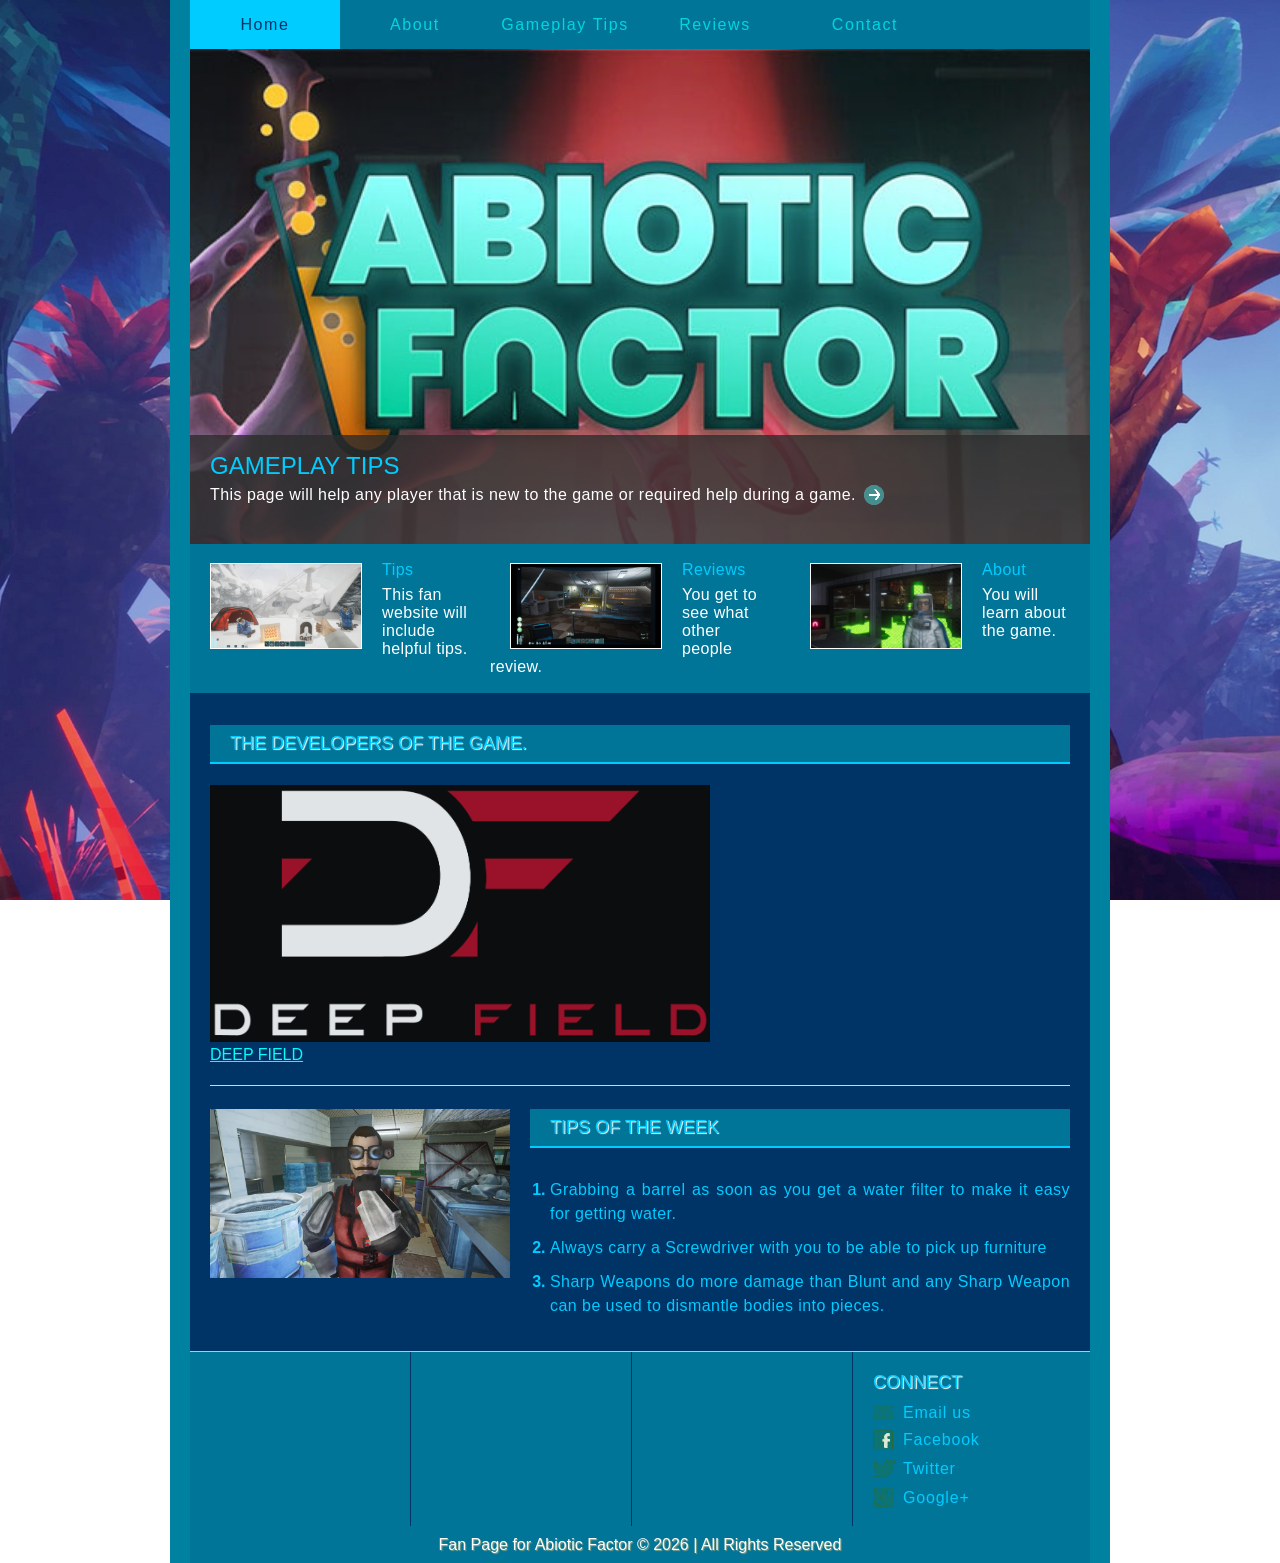
<file: index.html>
<!DOCTYPE html>
<!-- Website template by freewebsitetemplates.com -->
<html>
<head>
	<meta charset="UTF-8">
	<title>AbioticFanWebsite</title>
	<link rel="stylesheet" type="text/css" href="style.css">
</head>
<body>
	<div id="page">
		<div id="header">
			<ul>
				<li class="current">
					<a href="index.html">Home</a>
				</li>
				<li>
					<a href="about.html">About</a>
				</li>
				<li>
					<a href="gameplaytips.html">Gameplay Tips</a>
				</li>
				<li>
					<a href="reviews.html">Reviews</a>
					<ul>
					</ul>
				</li>
				<li>
					<a href="contact.html">Contact</a>
				</li>
			</ul>
		</div>
		<div id="body">
			<div class="header">
				<div>
					<a href="https://www.abioticfactor.com/"><img src="images/Homepage-gamenameimage.jpg" width="900" alt="Image"></a>
					<div>
						<h1><a href="gameplaytips.html">Gameplay Tips</a></h1>
						<p>
							This page will help any player that is new to the game or required help during a game. <a href="gameplaytips.html" class="continue"></a>
						</p>
					</div>
				</div>
				<ul>
					<li>
						<a href="gameplaytips.html" class="figure"><img src="images/home-gametip.jpg" width="150" alt="Image"></a>
						<h3><a href="gameplaytips.html">Tips</a></h3>
						<p>
							This fan website will include helpful tips.
						</p>
					</li>
					<li>
						<a href="reviews.html" class="figure"><img src="images/Homepage-reviews.jpg" width="150" alt="Image"></a>
						<h3><a href="reviews.html">Reviews</a></h3>
						<p>
							You get to see what other people review.
						</p>
					</li>
					<li class="last">
						<a href="about.html" class="figure"><img src="images/Homepage-about.jpg" width="150" alt="Image"></a>
						<h3><a href="about.html">About</a></h3>
						<p>
							You will learn about the game.
						</p>
					</li>
				</ul>
			</div>
			<div class="body">
				<h1>The developers of the game.</h1>
				<ul>
					<li>
						<img src="images/Screenshot 2026-05-19 153750.png" width="500" alt="Image">
						<a class="Hyperlinka" href="https://www.deepfield.games/about-us.html" style="color: aqua">DEEP FIELD</a>
					</li>
				</ul>
			</div>
			<div class="footer">
				<img src="images/Hometipoftheweek.jpg" width="300" alt="Image">
				<div>
					<h1>Tips of the Week</h1>
					<ol>
						<li>
							<p>
								Grabbing a barrel as soon as you get a water filter to make it easy for getting water.
							</p>
						</li>
						<li>
							<p>
								Always carry a Screwdriver with you to be able to pick up furniture 
							</p>
						</li>
						<li>
							<p>
								Sharp Weapons do more damage than Blunt and any Sharp Weapon can be used to dismantle bodies into pieces. 
							</p>
						</li>
					</ol>
				</div>
			</div>
		</div>
		<div id="footer">
			<div>
				<div>
				</div>
				<div>
				</div>
				<div>
				</div>
				<div>
					<h1>Connect</h1>
					<a href="http://www.freewebsitetemplates.com/misc/contact" target="_blank" id="mail">Email us</a>
					<a href="http://freewebsitetemplates.com/go/facebook/" target="_blank" id="facebook">Facebook</a>
					<a href="http://freewebsitetemplates.com/go/twitter/" target="_blank" id="twitter">Twitter</a>
					<a href="http://freewebsitetemplates.com/go/googleplus/" target="_blank" id="googleplus">Google&#43;</a>
				</div>
			</div>
			<p>
				Fan Page for Abiotic Factor &copy; 2026  | All Rights Reserved
			</p>
		</div>
	</div>
</body>
</html>
</file>
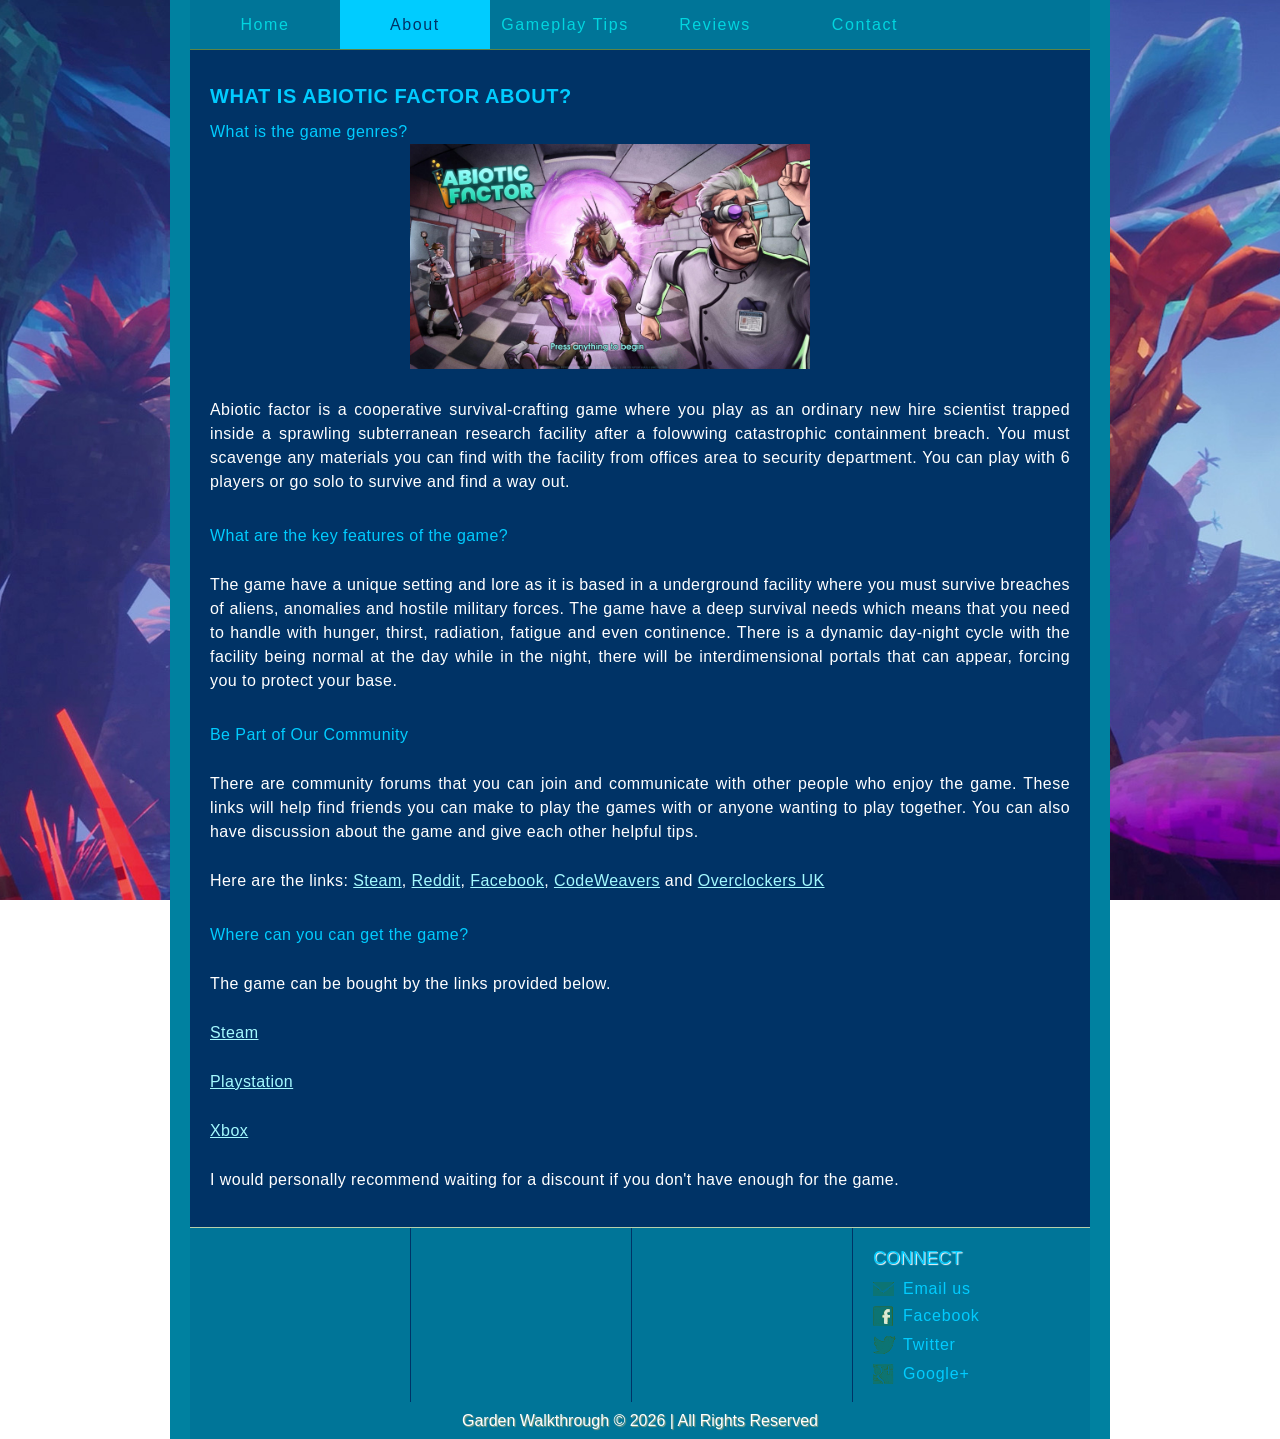
<file: about.html>
<!DOCTYPE html>
<!-- Website template by freewebsitetemplates.com -->
<html>
<head>
	<meta charset="UTF-8">
	<title>About - AbioticFanWebsite</title>
	<link rel="stylesheet" type="text/css" href="style.css">
</head>
<body>
	<div id="page">
		<div id="header">
			<ul>
				<li>
					<a href="index.html">Home</a>
				</li>
				<li class="current">
					<a href="about.html">About</a>
				</li>
				<li>
					<a href="gameplaytips.html">Gameplay Tips</a>
				</li>
				<li>
					<a href="reviews.html">Reviews</a>
					<ul>
					</ul>
				</li>
				<li>
					<a href="contact.html">Contact</a>
				</li>
			</ul>
		</div>
		<div id="body">
			<div id="content">
				<h1>What is Abiotic Factor about?</h1>
				<h3 class="first">What is the game genres?</h3>
				<img src="images/aboutq1.jpeg" style="margin-left: 200px" width="400">
			  <p>
					Abiotic factor is a cooperative survival-crafting game where you play as an ordinary new hire scientist trapped inside a sprawling subterranean research facility after a folowwing catastrophic containment breach. You must scavenge any materials you can find with the facility from offices area to security department. You can play with 6 players or go solo to survive and find a way out.
			  </p>
				<h3>What are the key features of the game?</h3>
				<p>
					The game have a unique setting and lore as it is based in a underground facility where you must survive breaches of aliens, anomalies and hostile military forces. The game have a deep survival needs which means that you need to handle with hunger, thirst, radiation, fatigue and even continence. There is a dynamic day-night cycle with the facility being normal at the day while in the night, there will be interdimensional portals that can appear, forcing you to protect your base.
			  </p>
				<h3>Be Part of Our Community</h3>
				<p>
					There are community forums that you can join and communicate with other people who enjoy the game. These links will help find friends you can make to play the games with or anyone wanting to play together. You can also have discussion about the game and give each other helpful tips.
			  </p>
				<p>
					Here are the links:
					<list><a href="https://steamcommunity.com/app/427410/discussions/0/">Steam</a>, <a href="https://www.reddit.com/r/AbioticFactor/">Reddit</a>, <a href="https://www.facebook.com/groups/1094432239283641/">Facebook</a>, <a href="https://www.codeweavers.com/compatibility/crossover/forum/abiotic-factor?srsltid=AfmBOoqPioQqrbX2NMasqck4x2CpQWhhvZ747whxQKHoMyQ0FirMjp0H">CodeWeavers</a> and <a href="https://forums.overclockers.co.uk/threads/abiotic-factor.18987907/">Overclockers UK</a></list>
				</p>
				<h3>Where can you can get the  game?</h3>
				<p>
					The game can be bought by the links provided below.
				</p>
			  <list>
					<p>
					<a href="https://store.steampowered.com/app/427410/Abiotic_Factor/" style="color: #A4FAFF">Steam</a>
					</p>
					<p>
					<a href="https://store.playstation.com/en-gb/concept/10012483/">Playstation</a>
					</p>
					<p>
					<a href="https://www.xbox.com/en-GB/games/store/abiotic-factor/9p4nv23q6qc2">Xbox</a>
					</p>
				</list>
				<p>
			    I would personally recommend waiting for a discount if you don't have enough for the game.&nbsp; </p>
			</div>
		</div>
		<div id="footer">
			<div>
				<div>
				</div>
				<div>
				</div>
				<div>
				</div>
				<div>
					<h1>Connect</h1>
					<a href="http://www.freewebsitetemplates.com/misc/contact" target="_blank" id="mail">Email us</a>
					<a href="http://freewebsitetemplates.com/go/facebook/" target="_blank" id="facebook">Facebook</a>
					<a href="http://freewebsitetemplates.com/go/twitter/" target="_blank" id="twitter">Twitter</a>
					<a href="http://freewebsitetemplates.com/go/googleplus/" target="_blank" id="googleplus">Google&#43;</a>
				</div>
			</div>
			<p>
				Garden Walkthrough &copy; 2026 | All Rights Reserved
			</p>
		</div>
	</div>
</body>
</html>
</file>
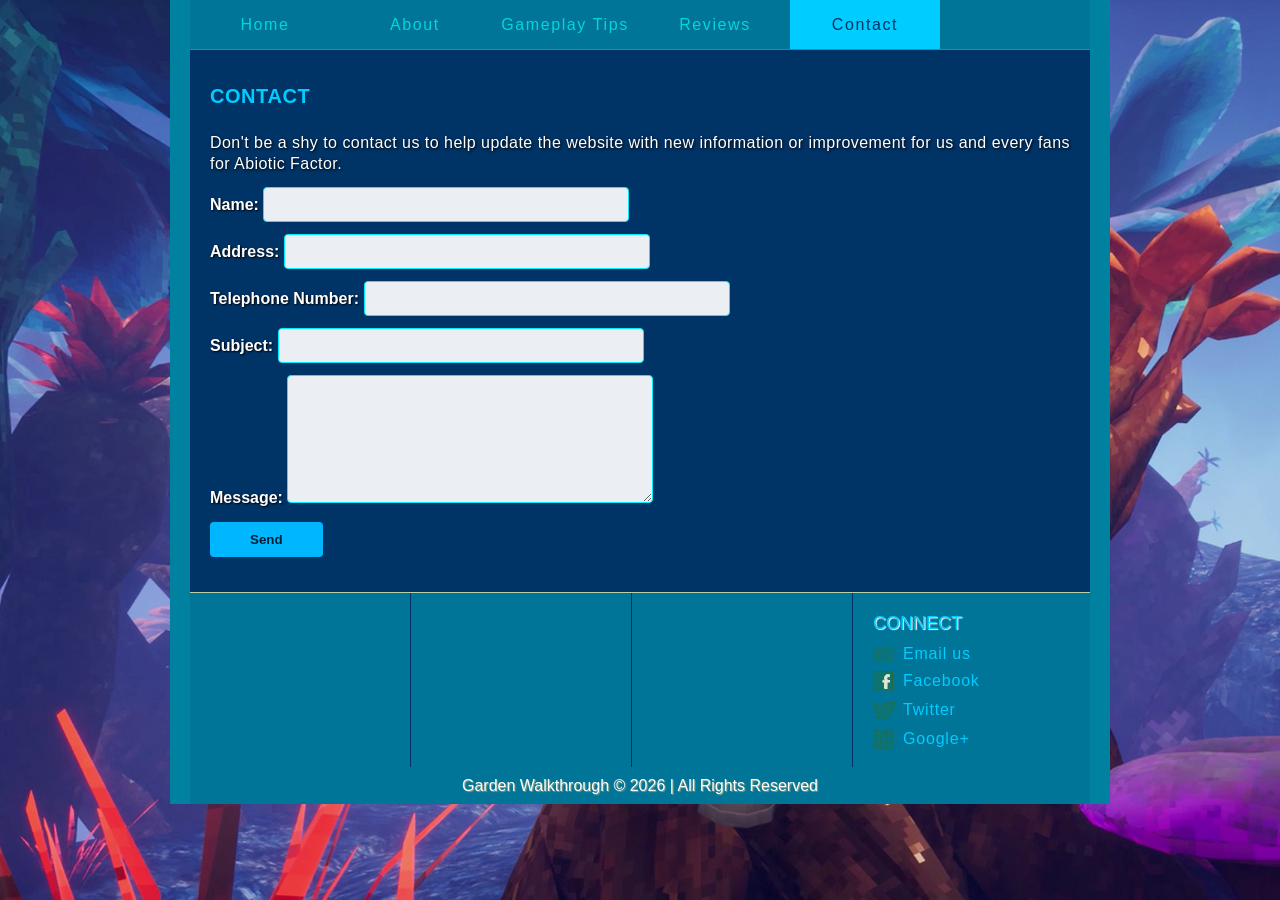
<file: contact.html>
<!DOCTYPE html>
<!-- Website template by freewebsitetemplates.com -->
<html>
<head>
	<meta charset="UTF-8">
	<title>Contact - AbioticFanWebsite</title>
	<link rel="stylesheet" type="text/css" href="style.css">
</head>
<body>
	<div id="page">
		<div id="header">

			<ul>
				<li>
					<a href="index.html">Home</a>
				</li>
				<li>
					<a href="about.html">About</a>
				</li>
				<li>
					<a href="gameplaytips.html">Gameplay Tips</a>
				</li>
				<li>
					<a href="reviews.html">Reviews</a>
					<ul>
					</ul>
				</li>
				<li class="current">
					<a href="contact.html">Contact</a>
				</li>
			</ul>
		</div>
		<div id="body">
			<div id="content">
				<h1>Contact</h1>
				<form action="index.html">
					<p>
						Don't be a shy to contact us to help update the website with new information or improvement for us and every fans for Abiotic Factor.
					</p>
					<label for="name"><span>Name:</span><span>
						<input type="text" id="name">
						</span></label>
					<label for="address"><span>Address:</span><span>
						<input type="text" id="address">
						</span></label>
					<label for="telephone"><span>Telephone Number:</span><span>
						<input type="text" id="telephone">
						</span></label>
					<label for="subject"><span>Subject:</span><span>
						<input type="text" id="subject">
						</span></label>
					<label for="message"><span>Message:</span><span class="message">
						<textarea name="message" id="message" cols="30" rows="10"></textarea>
						</span></label>
					<input type="submit" id="send" value="Send">
				</form>
			</div>
		</div>
		<div id="footer">
			<div>
				<div>
					<ul>
					</ul>
				</div>
				<div>
					<ul>
					</ul>
				</div>
				<div>
					<ul>
					</ul>
				</div>
				<div>
					<h1>Connect</h1>
					<a href="http://www.freewebsitetemplates.com/misc/contact" target="_blank" id="mail">Email us</a>
					<a href="http://freewebsitetemplates.com/go/facebook/" target="_blank" id="facebook">Facebook</a>
					<a href="http://freewebsitetemplates.com/go/twitter/" target="_blank" id="twitter">Twitter</a>
					<a href="http://freewebsitetemplates.com/go/googleplus/" target="_blank" id="googleplus">Google&#43;</a>
				</div>
			</div>
			<p>
				Garden Walkthrough &copy; 2026 | All Rights Reserved
			</p>
		</div>
	</div>
</body>
</html>
</file>
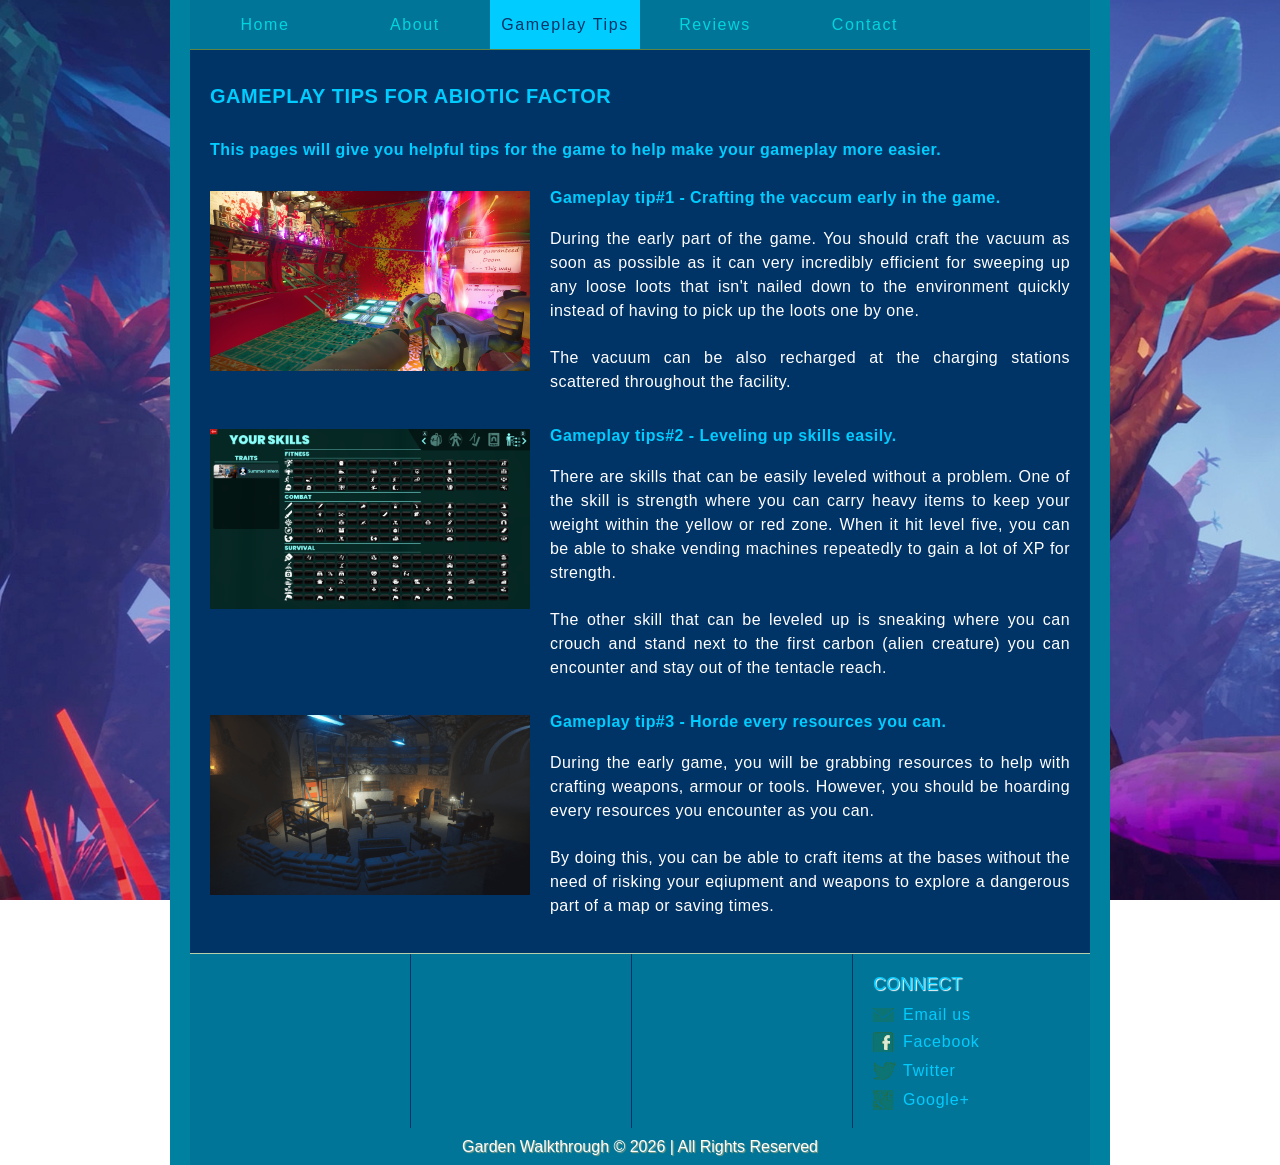
<file: gameplaytips.html>
<!DOCTYPE html>
<!-- Website template by freewebsitetemplates.com -->
<html>
<head>
	<meta charset="UTF-8">
	<title>Gameplay Tips - AbioticFanWebsite</title>
	<link rel="stylesheet" type="text/css" href="style.css">
</head>
<body>
	<div id="page">
		<div id="header">
			<ul>
				<li>
					<a href="index.html">Home</a>
				</li>
				<li>
					<a href="about.html">About</a>
				</li>
				<li class="current">
					<a href="gameplaytips.html">Gameplay Tips</a>
				</li>
				<li>
					<a href="reviews.html">Reviews</a>
					<ul>
					</ul>
				</li>
				<li>
					<a href="contact.html">Contact</a>
				</li>
			</ul>
		</div>
		<div id="body">
			<div id="content">
				<h1>Gameplay tips for Abiotic Factor</h1>
				<h3><strong>This pages will give you helpful tips for the game to help make your gameplay more easier.</strong></h3>
				<ul class="section">
					<li>
						<img src="images/gameplaytip1.jpg" width="320" alt="Image">
						<div>
							<h2>Gameplay tip#1 - Crafting the vaccum early in the game.</h2>
							<p>
								During the early part of the game. You should craft the vacuum as soon as possible as it can very incredibly efficient for sweeping up any loose loots that isn't nailed down to the environment quickly instead of having to pick up the loots one by one.
							</p>
							<p>
								The vacuum can be also recharged at the charging stations scattered throughout the facility.
							</p>
						</div>
					</li>
					<li>
						<img src="images/Gameplaytips2.png" width="320" alt="Image">
						<div>
							<h2>Gameplay tips#2 - Leveling up skills easily.</h2>
							<p>
								There are skills that can be easily leveled without a problem. One of the skill is strength where you can carry heavy items to keep your weight within the yellow or red zone. When it hit level five, you can be able to shake vending machines repeatedly to gain a lot of XP for strength.
							</p>
							<p>
								The other skill that can be leveled up is sneaking where you can crouch and stand next to the first carbon (alien creature) you can encounter and stay out of the tentacle reach.
							</p>
						</div>
					</li>
					<li>
						<img src="images/gameplaytips3.png" width="320" alt="Image">
						<div>
							<h2>Gameplay tip#3 - Horde every resources you can.</h2>
							<p>
								During the early game, you will be grabbing resources to help with crafting weapons, armour or tools. However, you should be hoarding every resources you encounter as you can.
							</p>
							<p>
								By doing this, you can be able to craft items at the bases without the need of risking your eqiupment and weapons to explore a dangerous part of a map or saving times.
							</p>
						</div>
					</li>
				</ul>
			</div>
		</div>
		<div id="footer">
			<div>
				<div>
					
					<ul>
						<li>
							
						</li>
						<li>
							
						</li>
						<li>
						
						</li>
					</ul>
				</div>
				<div>
					
					<ul>
						<li>
					
						</li>
						<li>
						
						</li>
						<li>
				
						</li>
					</ul>
				</div>
				<div>
			
					<ul>
						<li>
					
						</li>
						<li>
				
						</li>
						<li>
				
						</li>
					</ul>
				</div>
				<div>
					<h1>Connect</h1>
					<a href="http://www.freewebsitetemplates.com/misc/contact" target="_blank" id="mail">Email us</a>
					<a href="http://freewebsitetemplates.com/go/facebook/" target="_blank" id="facebook">Facebook</a>
					<a href="http://freewebsitetemplates.com/go/twitter/" target="_blank" id="twitter">Twitter</a>
					<a href="http://freewebsitetemplates.com/go/googleplus/" target="_blank" id="googleplus">Google&#43;</a>
				</div>
			</div>
			<p>
				Garden Walkthrough &copy; 2026 | All Rights Reserved
			</p>
		</div>
	</div>
</body>
</html>
</file>
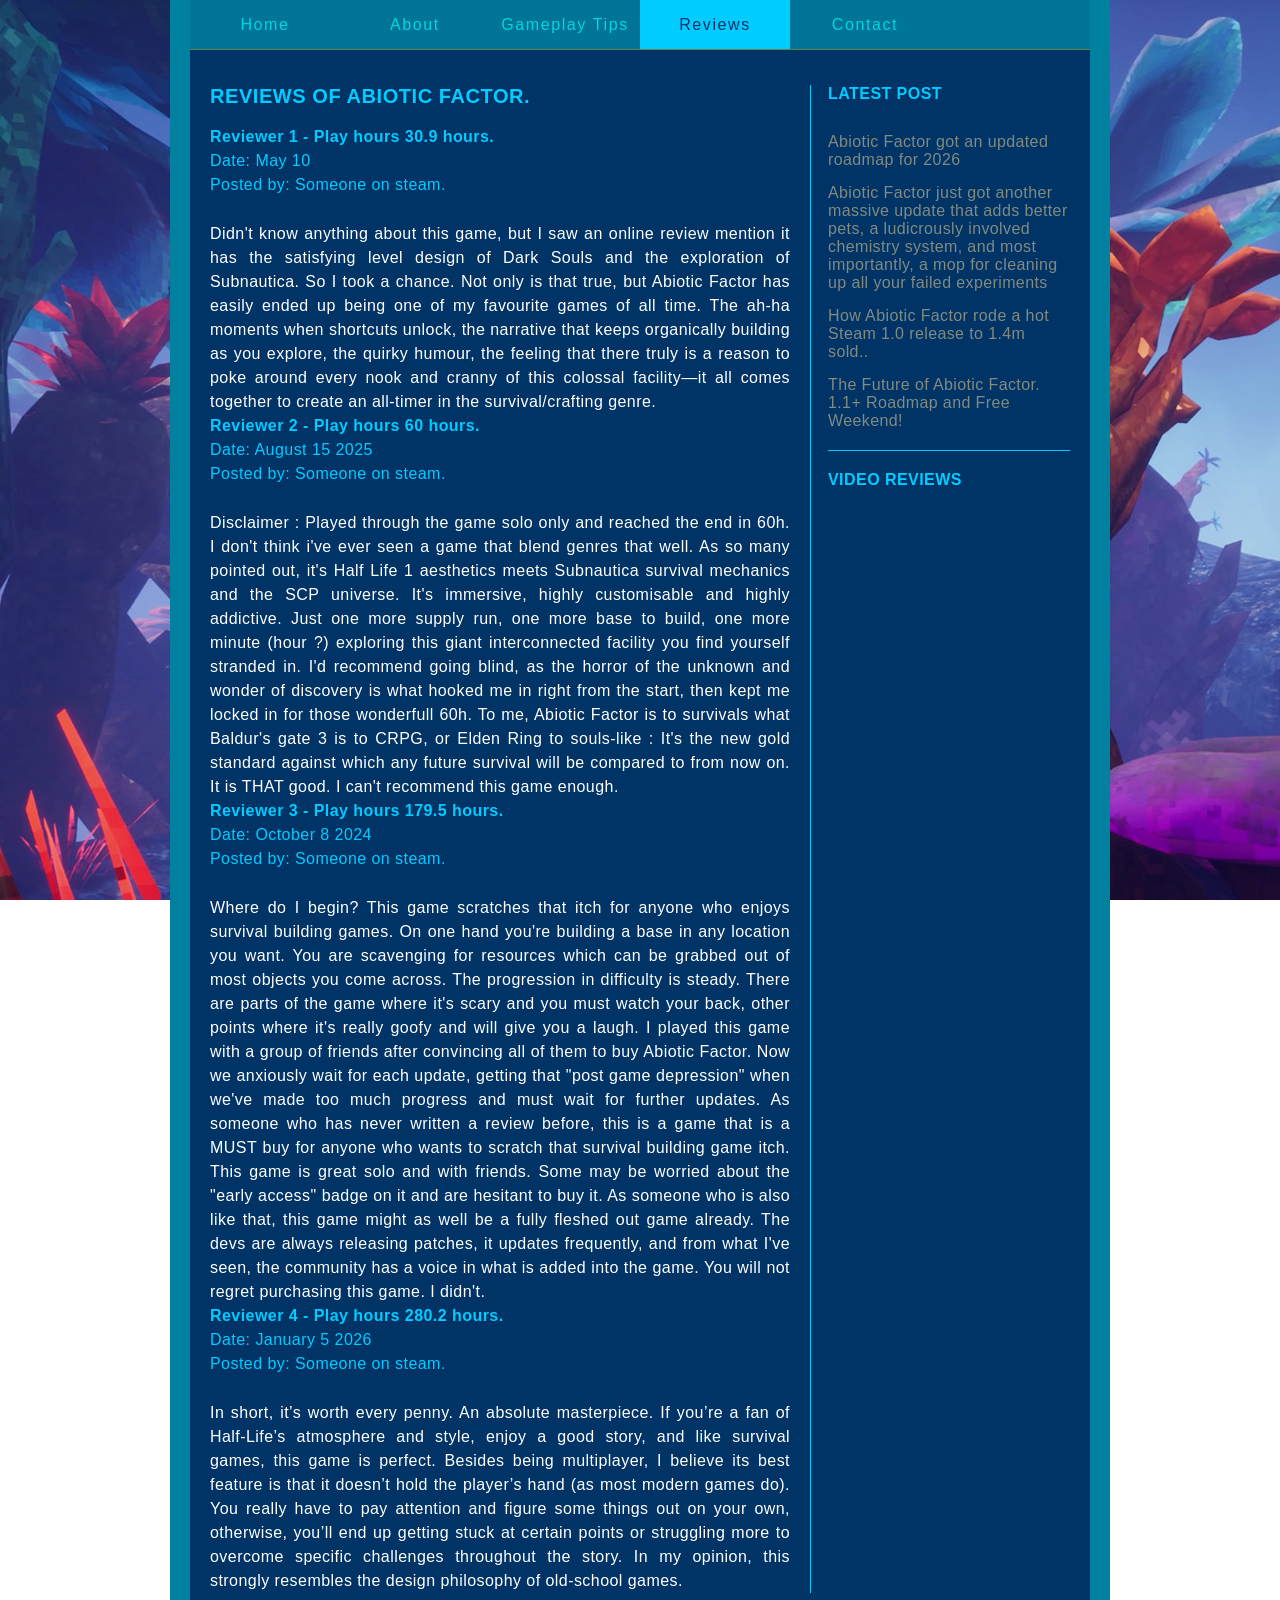
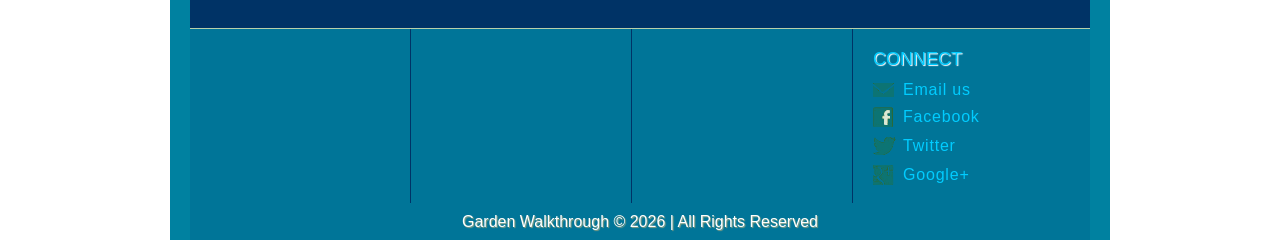
<file: reviews.html>
<!DOCTYPE html>
<!-- Website template by freewebsitetemplates.com -->
<html>
<head>
	<meta charset="UTF-8">
	<title>Reviews - AbioticFanWebsite</title>
	<link rel="stylesheet" type="text/css" href="style.css">
</head>
<body>
	<div id="page">
		<div id="header">
			<ul>
				<li>
					<a href="index.html">Home</a>
				</li>
				<li>
					<a href="about.html">About</a>
				</li>
				<li>
					<a href="gameplaytips.html">Gameplay Tips</a>
				</li>
				<li class="current">
					<a href="reviews.html">Reviews</a>
				</li>
				<li>
					<a href="contact.html">Contact</a>
				</li>
			</ul>
		</div>
		<div id="body">
			<div id="content">
				<div id="article">
					<h1>Reviews of abiotic Factor.</h1>
					<h2>Reviewer 1 - Play hours 30.9 hours.</h2>
					<span>Date: May 10</span>
					<span>Posted by: Someone on steam.</span>
					<p>
						Didn't know anything about this game, but I saw an online review mention it has the satisfying level design of Dark Souls and the exploration of Subnautica. So I took a chance. Not only is that true, but Abiotic Factor has easily ended up being one of my favourite games of all time. The ah-ha moments when shortcuts unlock, the narrative that keeps organically building as you explore, the quirky humour, the feeling that there truly is a reason to poke around every nook and cranny of this colossal facility—it all comes together to create an all-timer in the survival/crafting genre.
					</p>
					<h2>Reviewer 2 - Play hours 60 hours.</h2>
					<span>Date: August 15 2025</span>
					<span>Posted by: Someone on steam.</span>
					<p>
						Disclaimer : Played through the game solo only and reached the end in 60h.
						I don't think i've ever seen a game that blend genres that well. As so many pointed out, it's Half Life 1 aesthetics meets Subnautica survival mechanics and the SCP universe. It's immersive, highly customisable and highly addictive. Just one more supply run, one more base to build, one more minute (hour ?) exploring this giant interconnected facility you find yourself stranded in.
						I'd recommend going blind, as the horror of the unknown and wonder of discovery is what hooked me in right from the start, then kept me locked in for those wonderfull 60h.
						To me, Abiotic Factor is to survivals what Baldur's gate 3 is to CRPG, or Elden Ring to souls-like : It's the new gold standard against which any future survival will be compared to from now on. It is THAT good.
						I can't recommend this game enough.
					</p>
					<h2>Reviewer 3 - Play hours 179.5 hours.</h2>
					<span>Date: October 8 2024</span>
					<span>Posted by: Someone on steam.</span>
					<p>
						Where do I begin? This game scratches that itch for anyone who enjoys survival building games. On one hand you're building a base in any location you want. You are scavenging for resources which can be grabbed out of most objects you come across. The progression in difficulty is steady. There are parts of the game where it's scary and you must watch your back, other points where it's really goofy and will give you a laugh. I played this game with a group of friends after convincing all of them to buy Abiotic Factor. Now we anxiously wait for each update, getting that "post game depression" when we've made too much progress and must wait for further updates. As someone who has never written a review before, this is a game that is a MUST buy for anyone who wants to scratch that survival building game itch. This game is great solo and with friends. Some may be worried about the "early access" badge on it and are hesitant to buy it. As someone who is also like that, this game might as well be a fully fleshed out game already. The devs are always releasing patches, it updates frequently, and from what I've seen, the community has a voice in what is added into the game. You will not regret purchasing this game. I didn't.
					</p>
					<h2>Reviewer 4 - Play hours 280.2 hours.</h2>
					<span>Date: January 5 2026</span>
					<span>Posted by: Someone on steam.</span>
					<p>
						In short, it’s worth every penny. An absolute masterpiece. If you’re a fan of Half-Life’s atmosphere and style, enjoy a good story, and like survival games, this game is perfect. Besides being multiplayer, I believe its best feature is that it doesn’t hold the player’s hand (as most modern games do). You really have to pay attention and figure some things out on your own, otherwise, you’ll end up getting stuck at certain points or struggling more to overcome specific challenges throughout the story. In my opinion, this strongly resembles the design philosophy of old-school games.
					</p>
				</div>
				<div id="sidebar">
					<div>
						<h3>Latest Post</h3>
						<ul>
							<li>
								<a href="https://gamingtrend.com/news/abiotic-factor-got-an-updated-roadmap-for-2026/">Abiotic Factor got an updated roadmap for 2026</a>
							</li>
							<li>
								<a href="https://www.pcgamer.com/games/survival-crafting/abiotic-factor-just-got-another-massive-update-that-adds-better-pets-a-ludicrously-involved-chemistry-system-and-most-importantly-a-mop-for-cleaning-up-all-your-failed-experiments/">Abiotic Factor just got another massive update that adds better pets, a ludicrously involved chemistry system, and most importantly, a mop for cleaning up all your failed experiments</a>
							</li>
							<li>
								<a href="https://newsletter.gamediscover.co/p/how-abiotic-factor-rode-a-hot-steam">How Abiotic Factor rode a hot Steam 1.0 release to 1.4m sold..</a>
							</li>
							<li>
								<a href="https://gamingtrend.com/news/the-future-of-abiotic-factor-1-1-roadmap-and-free-weekend/">The Future of Abiotic Factor. 1.1+ Roadmap and Free Weekend!</a>
							</li>
						</ul>
					</div>
					<div>
						<h3>Video Reviews</h3>
						<ul>
							<li>
								<iframe width="250" height="130" src="https://www.youtube.com/embed/Xesqg7tiEfg?si=i5buEyGU0BQZFtU9" title="YouTube video player" frameborder="0" allow="accelerometer; autoplay; clipboard-write; encrypted-media; gyroscope; picture-in-picture; web-share" referrerpolicy="strict-origin-when-cross-origin" allowfullscreen></iframe>
							</li>
							<li>
								<iframe width="250" height="130" src="https://www.youtube.com/embed/IGe_UrGmH5g?si=tIeJw8ngGHNCIj24" title="YouTube video player" frameborder="0" allow="accelerometer; autoplay; clipboard-write; encrypted-media; gyroscope; picture-in-picture; web-share" referrerpolicy="strict-origin-when-cross-origin" allowfullscreen></iframe>
							</li>
							<li>
								<iframe width="250" height="130" src="https://www.youtube.com/embed/puw0I6I6iGk?si=t8oTeQ8bbe6J09B_" title="YouTube video player" frameborder="0" allow="accelerometer; autoplay; clipboard-write; encrypted-media; gyroscope; picture-in-picture; web-share" referrerpolicy="strict-origin-when-cross-origin" allowfullscreen></iframe>
							</li>
							<li>
								<iframe width="250" height="130" src="https://www.youtube.com/embed/Uda8y9zfrDw?si=VHC-ES4TTtZu9rbK" title="YouTube video player" frameborder="0" allow="accelerometer; autoplay; clipboard-write; encrypted-media; gyroscope; picture-in-picture; web-share" referrerpolicy="strict-origin-when-cross-origin" allowfullscreen></iframe>
							</li>
							<li>
								<iframe width="250" height="130" src="https://www.youtube.com/embed/P8B4wK8wcL0?si=f-EFGraIIG-75lit" title="YouTube video player" frameborder="0" allow="accelerometer; autoplay; clipboard-write; encrypted-media; gyroscope; picture-in-picture; web-share" referrerpolicy="strict-origin-when-cross-origin" allowfullscreen></iframe>
							</li>
							<li>
								<iframe width="250" height="130" src="https://www.youtube.com/embed/Hrma4ibV5pU?si=cryEAVXStyLncUbF" title="YouTube video player" frameborder="0" allow="accelerometer; autoplay; clipboard-write; encrypted-media; gyroscope; picture-in-picture; web-share" referrerpolicy="strict-origin-when-cross-origin" allowfullscreen></iframe>
							</li>
						</ul>
					</div>
				</div>
			</div>
		</div>
		<div id="footer">
			<div>
				<div>
					<ul>
						<li>
						</li>
						<li>
						</li>
						<li>
						</li>
					</ul>
				</div>
				<div>
					<ul>
						<li>
						</li>
						<li>
						</li>
						<li>
						</li>
					</ul>
				</div>
				<div>
					<ul>
						<li>
						</li>
						<li>
						</li>
						<li>
						</li>
					</ul>
				</div>
				<div>
					<h1>Connect</h1>
					<a href="http://www.freewebsitetemplates.com/misc/contact" target="_blank" id="mail">Email us</a>
					<a href="http://freewebsitetemplates.com/go/facebook/" target="_blank" id="facebook">Facebook</a>
					<a href="http://freewebsitetemplates.com/go/twitter/" target="_blank" id="twitter">Twitter</a>
					<a href="http://freewebsitetemplates.com/go/googleplus/" target="_blank" id="googleplus">Google&#43;</a>
				</div>
			</div>
			<p>
				Garden Walkthrough &copy; 2026 | All Rights Reserved
			</p>
		</div>
	</div>
</body>
</html>
</file>
<file: style.css>
html, body {
    height: 100%;
    margin: 0;
    padding: 0;
}
body {
    background: url("images/bg-body-homee.jpg") no-repeat center center fixed;
    background-size: cover;
    color: #ffffff;
    font-family: Arial, sans-serif;
    min-height: 100vh;
}
leftside back {
}

a {
	outline: none;
}
img {
	border: 0;
}
p {
	margin: 0;
	text-align: justify;
}
p a {
	color: #A4FAFF;
}
p a:hover {
	color: #00d6e0;
}
#page {
	background: #0081a0;
	margin: 0 auto;
	padding: 0 20px;
	width: 900px;
}
#header {
	background: #003366;
	height: 45px;
}
#header a#logo {
	display: block;
	height: 86px;
	padding: 15px 0 0 20px;
}
#header a#logo img {
	display: block;
	margin: 0 auto;
}
#header > ul {
	background: #007598;
	height: 49px;
	float: left;
	list-style: none;
	margin: 0;
	padding: 0;
	width: 900px;
}
#header > ul > li {
	float: left;
	position: relative;
	width: 150px;
}
#header > ul > li > a {
	color: #00d6e0;
	display: block;
	letter-spacing: 0.1em;
	line-height: 49px;
	text-align: center;
	text-decoration: none;
}
#header > ul > li.current > a,
#header > ul > li.current > a:hover,
#header ul li ul li.current a,
#header ul li ul li.current a:hover {
	background: #00ccff;
	color: #003366;
}
#header ul li a:hover {
	background: #00ccff;
	color: #003366;
}
#header ul li ul {
	list-style: none;
	left: -99999px;
	margin: 0;
	overflow: visible;
	padding: 11px 0 0;
	position: absolute;
	top: 49px;
	width: 150px;
	z-index: 2;
}
#header ul li:hover ul {
	left: 0;
	top: 49px;
}
#header ul li ul li {
	background: #4B4B4B;
}
#header ul li ul li a {
	color: #f0f2c9;
	display: block;
	line-height: 31px;
	text-align: center;
	text-decoration: none;
}
#body {
	background: #003366;
}
#body div.header {
	height: 657px;
}
#body div.header div {
	position: relative;
}
#body div.header div a img,
#body div.header ul li a.figure img,
#body div.body ul li a img {
	display: block;
	filter: alpha(opacity=100);/* Needed for IE8 and old versions */
	opacity: 1;
}
#body div.header div a img:hover,
#body div.header ul li a.figure img:hover,
#body div.body ul li a img:hover {
	filter: alpha(opacity=90);/* Needed for IE8 and old versions */
	opacity: 0.9;
}
#body div.header div div {
	background: url(../images/bg-description.png) repeat-x;
	height: 75px;
	bottom: 0;
	position: absolute;
	padding: 17px 20px;
	left: 0;
	width: 860px;
}
#body div.header div div h1 {
	font-family: "Helvetica Neue", Helvetica, Arial, sans-serif;
	font-size: 24px;
	font-weight: normal;
	margin: 0;
	text-transform: uppercase;
}
#body div.header div div h1 a {
	color: #00ccff;
	text-decoration: none;
}
#body div.header div div h1 a:hover {
	color: #ffffff;
}
#body div.header div div p {
	color: #ffffff;
	letter-spacing: 0.028em;
	line-height: 24px;
}
#body div.header div div p a.continue {
	background: url(../images/interface.png) no-repeat -400px 0;
	display: inline-block;
	height: 20px;
	left: 3px;
	position: relative;
	top: 5px;
	width: 20px;
}
#body div.header div div p a.continue:hover {
	background: url(../images/interface.png) no-repeat -400px -20px;
}
#body div.header ul {
	background: #007598;
	list-style: none;
	margin: 0;
	overflow: hidden;
	padding: 10px 0;
}
#body div.header ul li {
	float: left;
	overflow: hidden;
	padding: 9px 20px 7px 0;
	width: 280px;
}
#body div.header ul li:first-child {
	background: none;
}
#body div#content ul.section li img,
#body div.header ul li a.figure {
	display: block;
	float: left;
}
#body div.header ul li a.figure img {
	display: block;
	border: 1px solid #ffffff;
	margin: 0 20px 0;
}
#body div.header ul li.current h3 a {
	color: #00ccff;
}
#body div.header ul li h3 {
	font-size: 16px;
	font-weight: normal;
	line-height: 13px;
	letter-spacing: 0.028em;
	margin: 0;
	padding: 0 0 10px;
}
#body div.header ul li h3 a {
	color: #00ccff;
	text-decoration: none;
}
#body div.header ul li h3 a:hover {
	color: #ffffff;
}
#body div.header ul li p {
	color: #ffffff;
	letter-spacing: 0.022em;
	line-height: 18px;
	text-align: left;
}
#body div.body {
	padding: 23px 20px 0;
}
#body div.body h1,
#body div.footer div h1 {
	background: #007598;
	border-bottom: 2px solid #00ccff;
	color: #00ccff;
	font-family: "Lucida Sans Unicode", "Lucida Grande", sans-serif;
	font-size: 18px;
	font-weight: normal;
	height: 37px;
	line-height: 37px;
	margin: 0;
	padding: 0 0 0 20px;
	text-transform: uppercase;
	text-shadow: 1px 1px 1px #ffffff;
}
#body div.body ul {
	list-style: none;
	margin: 0;
	overflow: hidden;
	padding: 21px 0;
}
#body div.body ul li {
	float: left;
	margin: 0 0 0 20px;
	width: 200px;
}
#body div.body ul li:first-child,
#body div#content ul.section li:first-child,
#body div#content div#sidebar div ul li:first-child {
	margin: 0;
}
#body div.body ul li h2 {
	color: #00ccff;
	font-size: 16px;
	font-weight: normal;
	margin: 0;
	padding: 24px 0 10px;
	text-transform: uppercase;
}
#body div.body ul li p {
	color: #00ccff;
	letter-spacing: 0.028em;
	line-height: 24px;
	text-align: left;
}
#body div.footer {
	border-top: 1px solid #d7d6cd;
	margin: 0 20px;
	overflow: hidden;
	padding: 23px 0;
}
#body div.footer img {
	display: block;
	float: left;
}
#body div.footer div {
	float: right;
	width: 540px;
}
#body div.footer div ol {
	margin: 0;
	padding: 20px 0 0 20px;
}
#body div.footer div ol li {
	color: #00ccff;
	font-weight: bold;
	margin: 10px 0;
}
#body div.footer div ol li p {
	font-weight: normal;
	letter-spacing: 0.028em;
	line-height: 24px;
}
#body div#content {
	border-top: 1px solid #5d8546;
	overflow: hidden;
	padding: 35px 20px;
}
#body div#content h1 {
	color: #00ccff;
	font-size: 20px;
	letter-spacing: 0.028em;
	margin: 0;
	text-transform: uppercase;
}
#body div#content h3 {
	color: #00ccff;
	font-size: 16px;
	font-weight: normal;
	letter-spacing: 0.028em;
	line-height: 24px;
	margin: 0;
	padding: 30px 0 0;
}
#body div#content h3.first {
	padding: 12px 0 0;
}
#body div#content p {
	letter-spacing: 0.028em;
	line-height: 24px;
	padding: 25px 0 0;
}
#body div#content ul.section {
	list-style: none;
	margin: 0;
	padding: 29px 0 0;
}
#body div#content ul.section li {
	margin: 35px 0 0;
	overflow: hidden;
}
#body div#content ul.section li span {
	display: block;
	float: left;
}
#body div#content ul.section li div {
	float: right;
	width: 520px;
}
#body div#content ul.section li div h2,
#body div#content div#article h2 {
	color: #00ccff;
	font-size: 16px;
	letter-spacing: 0.028em;
	line-height: 13px;
	margin: 0;
}
#body div#content ul.section li div p {
	padding: 23px 0 0;
}
#body div#content form p {
    color: #ffffff;
    margin: 0 0 8px 0;
    line-height: 1.3;
    text-shadow: 1px 1px 3px #000;
}
#body div#content form label {
    display: block;
    color: #ffffff;
    font-weight: bold;
    margin: 12px 0 5px;
    text-shadow: 1px 1px 2px #000;
}
#body div#content form input[type="text"],
#body div#content form textarea {
    background: rgba(255, 255, 255, 0.92);
    border: 1px solid #00eeff;
    color: #000;
    padding: 8px 12px;
    width: 100%;
    max-width: 340px;
    border-radius: 4px;
    font-size: 15px;
}
#body div#content form textarea {
    height: 110px;
    resize: vertical;
}
#body div#content form input#send {
    background: #00b7ff;
    color: #001f33;
    border: none;
    padding: 10px 40px;
    font-weight: bold;
    margin-top: 10px;
    cursor: pointer;
    border-radius: 4px;
}
#body div#content form input#send:hover {
    background: #ffffff;
    color: #001f33;
}
#body div#content div#article {
	border-right: 1px solid #00ccff;
	float: left;
	padding: 0 20px 0 0;
	width: 580px;
}
#body div#content div#article img {
	display: block;
	margin: 0 0 35px;
}
#body div#content div#article h1 {
	padding: 0 0 17px;
}
#body div#content div#article h2 {
	line-height: 24px;
}
#body div#content div#article span {
	color: #00ccff;
	display: block;
	letter-spacing: 0.028em;
	line-height: 24px;
}
#body div#content div#sidebar {
	float: right;
	width: 242px;
}
#body div#content div#sidebar h3 {
	color: #00ccff;
	font-weight: bold;
	line-height: normal;
	padding: 0 0 15px;
	text-transform: uppercase;
}
#body div#content div#sidebar div {
	border-top: 1px solid #00ccff;
	padding: 20px 0;
}
#body div#content div#sidebar div:first-child {
	border: none;
	padding: 0 0 20px;
}
#body div#content div#sidebar div ul,
#footer div div ul {
	list-style: none;
	margin: 0;
	padding: 0;
}
#body div#content div#sidebar div ul li {
	color: #818181;
	letter-spacing: 0.028em;
	line-height: 24px;
}
#body div#content div#sidebar div ul li a {
	color: #818b81;
	text-decoration: none;
}
#body div#content div#sidebar div ul li a:hover {
	color: #4b4b4f;
}
#body div#content div#sidebar div:first-child ul li {
	letter-spacing: 0.024em;
	line-height: 18px;
	margin: 15px 0 0;
}
#body div#content div#sidebar div p {
	color: #818181;
	padding: 0;
}
#footer {
	background: #007598;
	border-top: 1px solid #b8d0aa;
}
#footer div {
	height: 174px;
	overflow: hidden;
}
#footer div div {
	border-left: 1px solid #003366;
	float: left;
	height: 134px;
	padding: 20px 20px;
	width: 180px;
}
#footer div div:first-child {
	border: none;
}
#footer div div h1 {
	color: #00ccff;
	font-size: 18px;
	font-weight: normal;
	margin: 0;
	padding: 0 0 13px;
	text-shadow: 1px 1px 1px #ffffff;
	text-transform: uppercase;
}
#footer div div ul li a {
	letter-spacing: 0.028em;
	line-height: 18px;
}
#footer div div a {
	color: #00ccff;
	display: block;
	letter-spacing: 0.05em;
	text-decoration: none;
}
#footer div div a:hover {
	color: #4b4b4f;
}
#footer div div a#mail {
	background: url(../images/icons.png) no-repeat;
	height: 14px;
	line-height: 14px;
	margin: 0 0 10px;
	padding: 0 0 0 30px;
}
#footer div div a#facebook {
	background: url(../images/icons.png) no-repeat 0 -38px;
	height: 20px;
	line-height: 20px;
	margin: 0 0 10px;
	padding: 0 0 0 30px;
}
#footer div div a#twitter {
	background: url(../images/icons.png) no-repeat 0 -88px;
	height: 18px;
	line-height: 18px;
	margin: 0 0 10px;
	padding: 0 0 0 30px;
}
#footer div div a#googleplus {
	background: url(../images/icons.png) no-repeat 0 -134px;
	height: 20px;
	line-height: 20px;
	margin: 0 0 10px;
	padding: 0 0 0 30px;
}
#footer div div a#mail:hover {
	background: url(../images/icons.png) no-repeat 0 -14px;
}
#footer div div a#facebook:hover {
	background: url(../images/icons.png) no-repeat 0 -58px;
}
#footer div div a#twitter:hover {
	background: url(../images/icons.png) no-repeat 0 -106px;
}
#footer div div a#googleplus:hover {
	background: url(../images/icons.png) no-repeat 0 -154px;
}
#footer p {
	background: #007598;
	color: #ffffff;
	height: 37px;
	line-height: 37px;
	text-align: center;
	text-shadow: 1px 1px 1px #8da181;
}
#Hyperlinka {
	color: #00ccff;
}
#Imageaboutpgone {
	margin: auto
}
</file>
